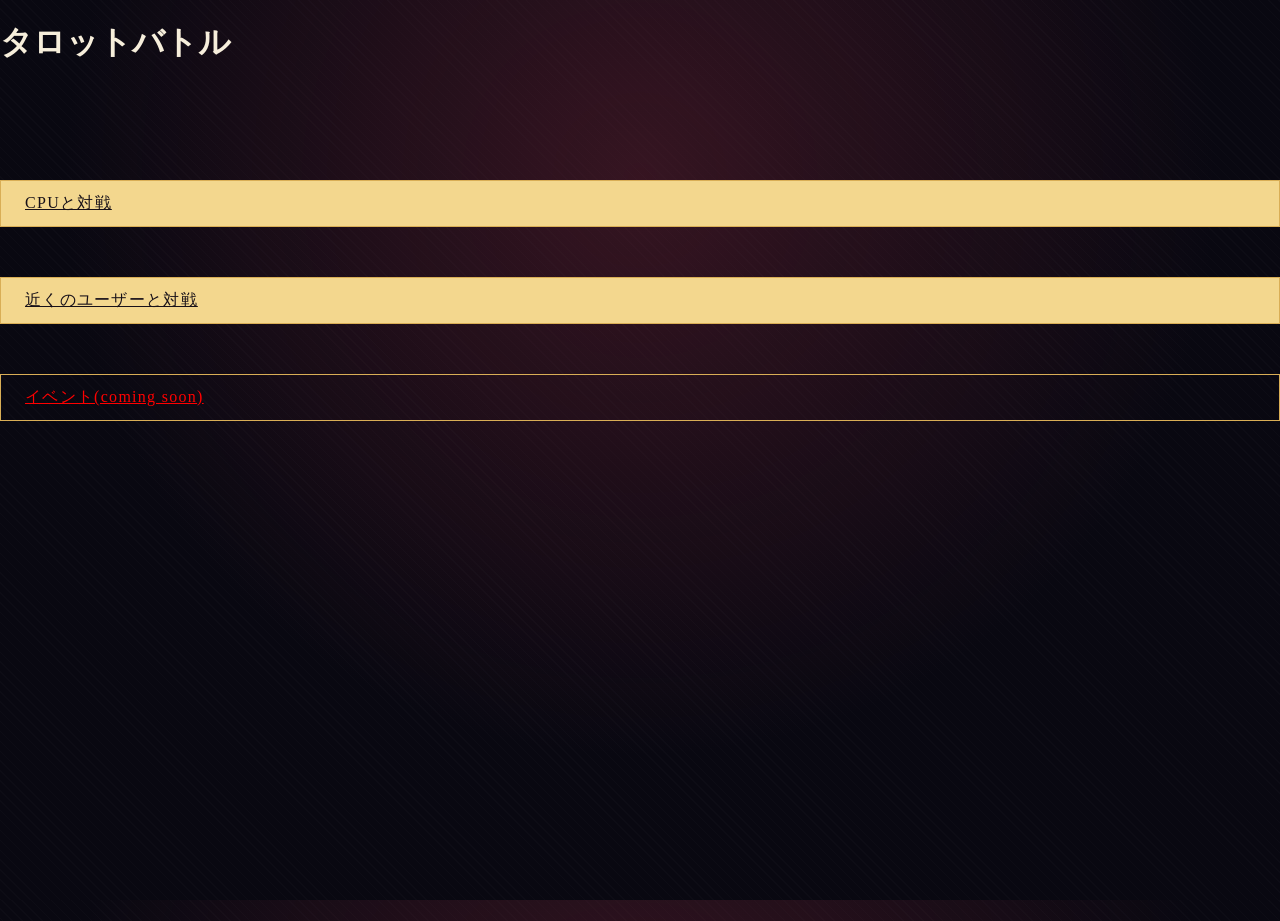
<file: index.html>
<!doctype html>
<html lang="ja">
<head>
  <meta charset="UTF-8">
  <meta name="viewport" content="width=device-width, initial-scale=1.0">
  <title>タロットバトル</title>
  <link rel="stylesheet" href="style.css">
</head>
<body>
  <main class="mode-menu">
    <h1>タロットバトル</h1>
    <div class="menu">

    <a class="primary-button" href="cpu.html">
      CPUと対戦
    </a>

    <a class="primary-button" href="pvp.html">
      近くのユーザーと対戦
    </a>

    <a class="secondary-button" href="###"
    style="color: red;">
      イベント(coming soon)
    </a>

    </div>
  </main>
</body>
</html>
</file>
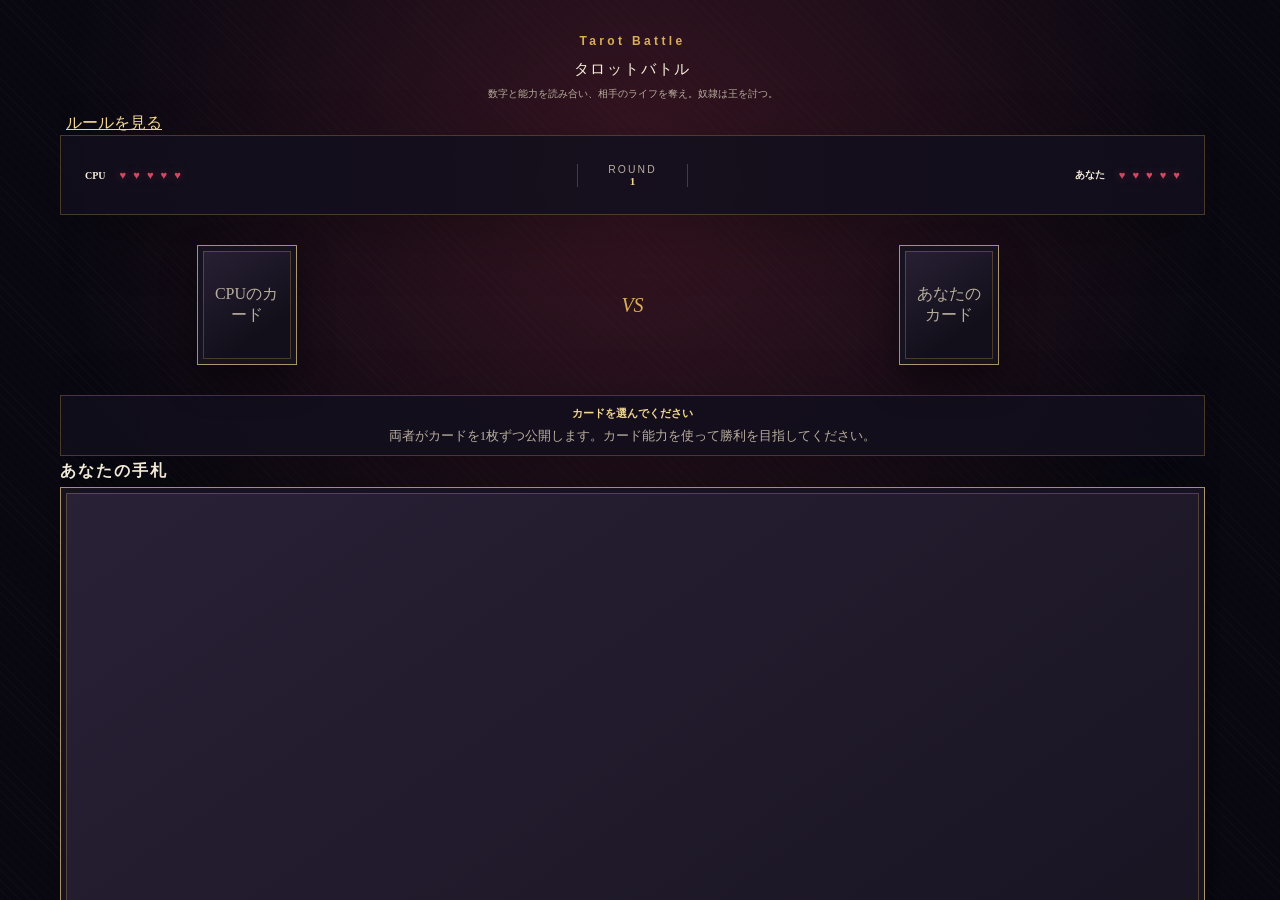
<file: tarot_game/index.html>
<!doctype html>
<html lang="ja">
<head>
  <meta charset="UTF-8">
  <meta name="viewport" content="width=device-width, initial-scale=1.0">
  <meta name="description" content="1対1のタロットカード対戦ゲーム『下剋上』">
  <title>タロットバトル</title>
  <link rel="stylesheet" href="style.css">
</head>
<body>
  <main class="game-shell">
    <header class="hero">
      <p class="eyebrow">Tarot Battle</p>
      <h1 class="title">タロットバトル</h1>
      <p>数字と能力を読み合い、相手のライフを奪え。奴隷は王を討つ。</p>
    </header>
    <button id="rulesButton" class="text-button" type="button">ルールを見る</button>

    <section class="status-panel" aria-label="ゲーム状況">
      <div class="fighter enemy">
        <span>CPU</span>
        <div id="cpuLife" class="life" aria-label="CPUのライフ"></div>
      </div>
      <div class="round-box">
        <span>ROUND</span>
        <strong id="roundNumber">1</strong>
      </div>
      <div class="fighter player">
        <span>あなた</span>
        <div id="playerLife" class="life" aria-label="あなたのライフ"></div>
      </div>
    </section>

    <section class="battlefield" aria-live="polite">
      <div class="played-card" id="cpuPlayed"><span>CPUのカード</span></div>
      <div class="versus">VS</div>
      <div class="played-card" id="playerPlayed"><span>あなたのカード</span></div>
    </section>

    <section class="message-panel">
      <h2 id="resultTitle">カードを選んでください</h2>
      <p id="resultText">両者がカードを1枚ずつ公開します。大きい数字が勝利です。</p>
    </section>

    <section class="hand-section">
      <div class="section-heading">
        <h2>あなたの手札</h2>
        
      </div>
      <div id="playerHand" class="hand" aria-label="あなたの手札"></div>
    </section>

    <div class="actions">
      <button id="nextButton" class="primary-button" type="button" hidden>次のラウンド</button>
      <button id="resetButton" class="secondary-button" type="button">ゲームをやり直す</button>
    </div>

    
  </main>

  <dialog id="rulesDialog">
    <div class="dialog-inner">
      <button id="closeRules" class="dialog-close" aria-label="閉じる">×</button>
      <p class="eyebrow">HOW TO PLAY</p>
      <h2 class="game_rules">ゲームルール</h2>
      <ul>
        <li>カードを1枚選ぶと、CPUも同時にカードを出します。</li>
        <li>カード能力を適用した後、数字が大きい側が勝利します。</li>
        <li>敗者はライフを1失い、ライフが0になると敗北です。</li>
        <li>「1 奴隷」と「10 王」が対決すると、奴隷側が即時勝利します。</li>
        <li>使ったカードは、そのゲーム中は再使用できません。</li>
      </ul>
      <h3 class="ability">カード能力</h3>
      <div id="rulesList" class="rules-list"></div>
    </div>
  </dialog>

  <dialog id="cardConfirmDialog" class="card-confirm-dialog">
  <div class="card-confirm-inner">
    <button
      id="cancelCardButton"
      class="dialog-close"
      type="button"
      aria-label="閉じる"
    >
      ×
    </button>

    <p class="eyebrow">CARD EFFECT</p>

    <div class="confirm-card">
      <span id="confirmCardNumber" class="number"></span>
      <span id="confirmCardSymbol" class="symbol"></span>
      <span id="confirmCardName" class="name"></span>
    </div>

    <p id="confirmCardEffect" class="confirm-card-effect"></p>

    <button id="playCardButton" class="primary-button" type="button">
      このカードを出す
    </button>
  </div>
</dialog>
  <script src="script.js"></script>
</body>
</html>
</file>
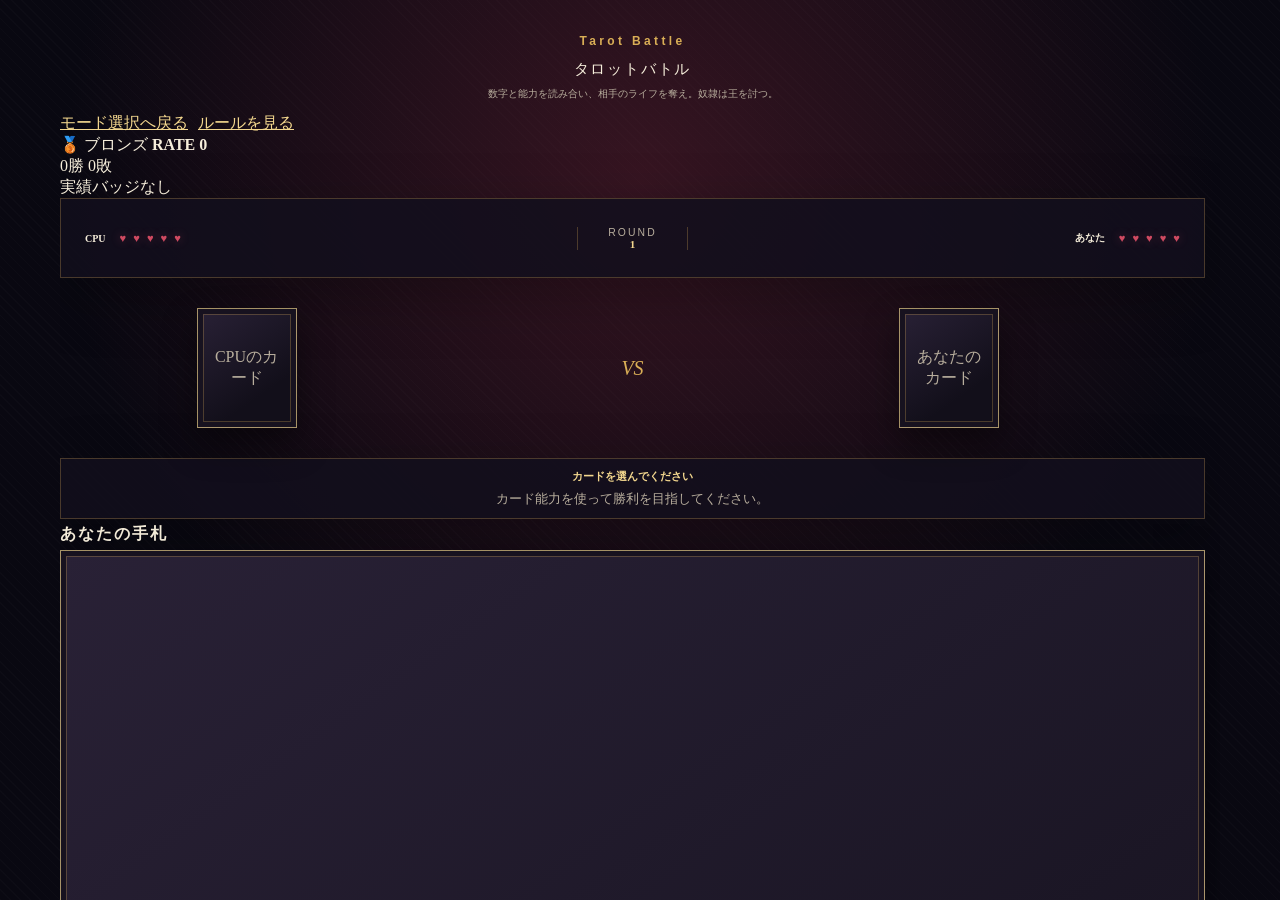
<file: cpu.html>
<!doctype html>
<html lang="ja">
<head>
  <meta charset="UTF-8">
  <meta name="viewport" content="width=device-width, initial-scale=1.0">
  <meta name="description" content="1対1のタロットカード対戦ゲーム『下剋上』">
  <title>タロットバトル</title>
  <link rel="stylesheet" href="style.css">
</head>
<body>
  <main class="game-shell">
    <header class="hero">
      <p class="eyebrow">Tarot Battle</p>
      <h1 class="title">タロットバトル</h1>
      <p>数字と能力を読み合い、相手のライフを奪え。奴隷は王を討つ。</p>
    </header>
    <a class="text-button" href="index.html">モード選択へ戻る</a>
    <button id="rulesButton" class="text-button" type="button">ルールを見る</button>
    <section class="rating-panel">
  <div class="rating-main">
    <span id="playerRank">
      🥉 ブロンズ
    </span>

    <strong>
      RATE
      <span id="playerRating">0</span>
    </strong>
  </div>

  <div id="playerRecord">
    0勝 0敗
  </div>

  <div id="playerBadges"></div>

  <p
    id="ratingChange"
    class="rating-change"
    hidden
  ></p>
</section>

    <section class="status-panel" aria-label="ゲーム状況">
      <div class="fighter enemy">
        <span>CPU</span>
        <div id="cpuLife" class="life" aria-label="CPUのライフ"></div>
      </div>
      <div class="round-box">
        <span>ROUND</span>
        <strong id="roundNumber">1</strong>
      </div>
      <div class="fighter player">
        <span>あなた</span>
        <div id="playerLife" class="life" aria-label="あなたのライフ"></div>
      </div>
    </section>

    <section class="battlefield" aria-live="polite">
      <div class="played-card" id="cpuPlayed"><span>CPUのカード</span></div>
      <div class="versus">VS</div>
      <div class="played-card" id="playerPlayed"><span>あなたのカード</span></div>
    </section>

    <section class="message-panel">
      <h2 id="resultTitle">カードを選んでください</h2>
      <p id="resultText">両者がカードを1枚ずつ公開します。大きい数字が勝利です。</p>
    </section>

    <section class="hand-section">
      <div class="section-heading">
        <h2>あなたの手札</h2>
        
      </div>
      <div id="playerHand" class="hand" aria-label="あなたの手札"></div>
    </section>

    <div class="actions">
      <button id="nextButton" class="primary-button" type="button" hidden>次のラウンド</button>
      <button id="resetButton" class="secondary-button" type="button">ゲームをやり直す</button>
    </div>

    
  </main>

  <dialog id="rulesDialog">
    <div class="dialog-inner">
      <button id="closeRules" class="dialog-close" aria-label="閉じる">×</button>
      <p class="eyebrow">HOW TO PLAY</p>
      <h2 class="game_rules">ゲームルール</h2>
      <ul>
        <li>カードを1枚選ぶと、CPUも同時にカードを出します。</li>
        <li>カード能力を適用した後、数字が大きい側が勝利します。</li>
        <li>敗者はライフを1失い、ライフが0になると敗北です。</li>
        <li>「1 奴隷」と「10 王」が対決すると、奴隷側が即時勝利します。</li>
        <li>使ったカードは、そのゲーム中は再使用できません。</li>
      </ul>
      <h3 class="ability">カード能力</h3>
      <div id="rulesList" class="rules-list"></div>
    </div>
  </dialog>

  <dialog id="cardConfirmDialog" class="card-confirm-dialog">
  <div class="card-confirm-inner">
    <button
      id="cancelCardButton"
      class="dialog-close"
      type="button"
      aria-label="閉じる"
    >
      ×
    </button>

    <p class="eyebrow">CARD EFFECT</p>

    <div class="confirm-card">
      <span id="confirmCardNumber" class="number"></span>
      <span id="confirmCardSymbol" class="symbol"></span>
      <span id="confirmCardName" class="name"></span>
    </div>

    <p id="confirmCardEffect" class="confirm-card-effect"></p>

    <button id="playCardButton" class="primary-button" type="button">
      このカードを出す
    </button>
  </div>
</dialog>
  <script type="module" src="./cpu.js"></script>
</body>
</html>
</file>
<file: style.css>
:root {
  color-scheme: dark;
  --ink: #f6eedb;
  --muted: #b8ae9d;
  --gold: #d9ae56;
  --gold-light: #f3d78e;
  --wine: #6d2435;
  --panel: rgba(18, 15, 28, .86);
  --line: rgba(217, 174, 86, .28);
}




header{
    height: 50px;
    margin: -20px;
}

* { box-sizing: border-box; }

html,
body {
  width: 100%;
  height: 100%;
}

body {
  margin: 0;
  color: var(--ink);
  font-family: "Yu Mincho", "Hiragino Mincho ProN", Georgia, serif;
  background:
    radial-gradient(
      circle at 50% 20%,
      rgba(109, 36, 53, .45),
      transparent 36rem
    ),
    repeating-linear-gradient(
      45deg,
      rgba(255, 255, 255, .015) 0 1px,
      transparent 1px 7px
    ),
    #090811;

  overflow: hidden;
}

button { font: inherit; }

.game-shell {
  width: min(1160px, calc(100% - 32px));

  /* ブラウザ画面の高さに固定 */
  height: 100vh;
  height: 100dvh;

  margin: 0 auto;
  padding: 42px 0 70px;

  /* 内容が画面より長い場合は、ゲーム画面内でスクロール */
  overflow-y: auto;
  overflow-x: hidden;
  overscroll-behavior: contain;
  scrollbar-gutter: stable;
}
.hero { text-align: center; margin-bottom: 28px; }
.eyebrow { color: var(--gold); letter-spacing: .28em; font: 700 .7rem Arial, sans-serif; }
.hero h1 { margin: 4px 0 8px; font-size: 15px; font-weight: 500; letter-spacing: .12em; }
.hero > p:last-child { color: var(--muted); margin: 0; font-size: 10px;}

.status-panel, .message-panel, .log-section {
  border: 1px solid var(--line);
  background: var(--panel);
  box-shadow: 0 18px 60px rgba(0,0,0,.28);
}

.status-panel{
    height: 80px;
    font-size: 10px;
}

.status-panel { display: grid; grid-template-columns: 1fr auto 1fr; align-items: center; padding: 16px 24px; }
.fighter { display: flex; gap: 14px; align-items: center; font-weight: 700; }
.fighter.player { justify-content: flex-end; }
.life { display: flex; gap: 7px; }
.heart { color: #cf4a61; font-size: 0.7rem; filter: drop-shadow(0 0 5px rgba(207,74,97,.4)); }
.heart.lost { color: #39333b; filter: none; }
.round-box { text-align: center; border-inline: 1px solid var(--line); padding-inline: 30px; }
.round-box span { display: block; color: var(--muted); font: .65rem Arial, sans-serif; letter-spacing: .2em; }
.round-box strong { font-size: 0.7rem; color: var(--gold-light); }

.battlefield { min-height: 3px; display: grid; grid-template-columns: 170px 70px 170px; justify-content:space-around; align-items: center; gap: 18px; padding: 30px; }
.versus { color: var(--gold); font: italic 1.25rem Georgia, serif; text-align: center; }
.played-card, .card {
  position: relative; overflow: hidden; border: 1px solid rgba(243,215,142,.65);
  background: linear-gradient(145deg, #292136, #120f1a 70%); box-shadow: 0 16px 35px rgba(0,0,0,.44), inset 0 0 0 5px #17121f, inset 0 0 0 6px var(--line);
}
.played-card { aspect-ratio: 2/3; display: grid; place-items: center; color: var(--muted); text-align: center; padding: 14px; height: 120px; width: 100px;}
.played-card.revealed { animation: reveal .45s ease both; }
.played-card .number { color: var(--gold-light); font-size: 1rem; line-height: 1; }
.played-card .name { margin-top: 10px; font-size: 1rem; }
.played-card .symbol { font-size: 1.0rem; margin: 15px 0; color: var(--gold); }
@keyframes reveal { from { transform: rotateY(90deg) scale(.9); opacity: .3; } }

.message-panel { text-align: center; padding: 10px; min-height: 10px; }
.message-panel h2 { margin: 0 0 6px; color: var(--gold-light); font-size: 0.7rem; }
.message-panel p { margin: 0; color: var(--muted);font-size: 13px; }
.section-heading { display: flex; align-items: center; justify-content: space-between; margin: 5px 0 5px; font-size: 13px; }
.section-heading h2, .log-section h2 { font-size: 1rem; letter-spacing: .12em; margin: 0; }
.text-button { color: var(--gold-light); border: 0; background: transparent; cursor: pointer; text-decoration: underline; }

.hand { display: grid; grid-template-columns: repeat(10, minmax(2
    4, 1fr)); gap: 10px; }
.card { color: var(--ink); aspect-ratio: 2/3; padding: 9px 6px; cursor: pointer; transition: transform .2s, border-color .2s, opacity .2s; }
.card:hover, .card:focus-visible { transform: translateY(-9px); border-color: var(--gold-light); outline: none; }
.card:disabled { cursor: not-allowed; opacity: .18; transform: none; }
.card .card-number { display: block; color: var(--gold-light); font-size: 0.7rem; }
.card .card-symbol { display: block; color: var(--gold); font-size: 0.7rem; margin: 5px 0; }
.card .card-name { display: block; font-size: .72rem; }

.actions { min-height: 76px; display: flex; justify-content: center; gap: 12px; padding-top: 24px; }
.primary-button, .secondary-button { border: 1px solid var(--gold); padding: 12px 24px; cursor: pointer; letter-spacing: .08em; }
.primary-button { color: #171018; background: var(--gold-light); }
.secondary-button { color: var(--gold-light); background: transparent; }
.log-section {
  height: 180px;
  padding: 20px 24px;
  display: flex;
  flex-direction: column;
  overflow: hidden;
}

.log-section ol {
  flex: 1;
  min-height: 0;
  margin: 14px 0 0;
  padding-left: 22px;
  padding-right: 8px;
  color: var(--muted);
  line-height: 1.8;
  overflow-y: auto;
  overscroll-behavior: contain;
}

.log-section ol {
  scrollbar-width: thin;
  scrollbar-color: var(--gold) transparent;
}

.log-section ol::-webkit-scrollbar {
  width: 6px;
}

.log-section ol::-webkit-scrollbar-thumb {
  background: var(--gold);
  border-radius: 999px;
}

.log-section ol::-webkit-scrollbar-track {
  background: transparent;
}

dialog {
  width: min(720px, calc(100% - 28px));
  max-height: 88vh;
  max-height: 88dvh;
  padding: 0;

  color: var(--ink);
  border: 1px solid var(--gold);
  background: #12101b;

  overflow-y: auto;
}
.dialog-fallback {
  display: block;
  position: fixed;
  top: 50%;
  left: 50%;
  z-index: 1000;

  transform: translate(-50%, -50%);
  box-shadow: 0 0 0 100vmax rgba(2, 2, 7, .82);
}
dialog::backdrop { background: rgba(2,2,7,.82); backdrop-filter: blur(5px); }
.dialog-inner { position: relative; padding: 5px; font-size: 11px;}
.dialog-close { position: absolute; right: 16px; top: 12px; color: var(--ink); background: transparent; border: 0; font-size: 1.8rem; cursor: pointer; }
.dialog-inner li { margin: 4px 0; color: var(--muted); }
.rules-list { display: grid; grid-template-columns: 1fr 1fr; gap: 0px 0px; }
.rule { padding: 4px 0; border-top: 1px solid var(--line); }
.rule strong { color: var(--gold-light); }
.rule small { display: block; color: var(--muted); margin-top: 3px; }
.game_rules{font-size: 12px;}
.eyebrow{font-size: 12px; } 
.ability{font-size: 12px;}

@media (max-width: 800px) {
  .hand { grid-template-columns: repeat(5, 1fr); }
  .battlefield { grid-template-columns: minmax(110px, 145px) 36px minmax(110px, 145px); padding-inline: 0; }
}
@media (max-width: 520px) {
  .game-shell { width: min(100% - 20px, 1160px); padding-top: 24px; }
  .hero h1 { letter-spacing: .05em; }
  .status-panel { padding-inline: 10px; }
  .fighter { flex-direction: column; gap: 4px; }
  .round-box { padding-inline: 12px; }
  .hand { grid-template-columns: repeat(2, 1fr); }
  .card { aspect-ratio: auto; min-height: 145px; }
  .rules-list { grid-template-columns: 1fr; }
}

@media (max-width: 520px) {
  .game-shell {
    width: min(100% - 20px, 1160px);
    padding: 24px 0 40px;
  }

  .hero h1 {
    letter-spacing: .05em;
  }

  .status-panel {
    padding-inline: 10px;
  }

  .fighter {
    flex-direction: column;
    gap: 4px;
  }

  .round-box {
    padding-inline: 12px;
  }

  .hand {
    grid-template-columns: repeat(5, 1fr);
  }

  .card {
    aspect-ratio: auto;
    min-height: 10px;
    
  }

  .rules-list {
    grid-template-columns: 1fr;
    font-size: 12px;
  }
  
}

.card-content {
  display: block;
  transition: opacity .2s ease;
}

.card-effect {
  position: absolute;
  inset: 5px;
  z-index: 2;

  display: flex;
  align-items: center;
  justify-content: center;

  padding: 7px;
  color: var(--ink);
  background: rgba(9, 8, 17, .96);
  border: 1px solid var(--gold);

  font-size: clamp(.55rem, 1.2vw, .72rem);
  line-height: 1.5;
  text-align: left;

  opacity: 0;
  visibility: hidden;
  transform: translateY(5px);
  transition:
    opacity .2s ease,
    transform .2s ease,
    visibility .2s;
}

.card:hover .card-effect,
.card:focus-visible .card-effect {
  opacity: 1;
  visibility: visible;
  transform: translateY(0);
}

.card:hover .card-content,
.card:focus-visible .card-content {
  opacity: 0;
}

.card-confirm-dialog {
  width: min(360px, calc(100% - 32px));
  padding: 0;
  color: var(--ink);
  border: 1px solid var(--gold);
  background: #12101b;
}

.card-confirm-inner {
  position: relative;
  padding: 28px 22px 24px;
  text-align: center;
}

.confirm-card {
  width: 120px;
  aspect-ratio: 2 / 3;
  margin: 18px auto;

  display: flex;
  flex-direction: column;
  align-items: center;
  justify-content: center;

  border: 1px solid rgba(243, 215, 142, .65);
  background: linear-gradient(145deg, #292136, #120f1a 70%);
  box-shadow:
    0 16px 35px rgba(0, 0, 0, .44),
    inset 0 0 0 5px #17121f,
    inset 0 0 0 6px var(--line);
}

.confirm-card .number {
  color: var(--gold-light);
  font-size: 2rem;
}

.confirm-card .symbol {
  margin: 18px 0;
  color: var(--gold);
  font-size: 1.5rem;
}

.confirm-card .name {
  font-size: .85rem;
}

.confirm-card-effect {
  min-height: 3em;
  margin: 0 0 22px;
  color: var(--muted);
  font-size: .85rem;
  line-height: 1.7;
}

.card-confirm-inner .primary-button {
  width: 100%;
}

.card-number small {
  margin-left: 2px;
  color: #7fd6a5;
  font-size: .55em;
}

.menu{
  position: fixed;
  width: 100%;
  top: 20%;
  gap: 50px;
  display: flex;
  flex-direction: column;
  justify-content: center;
  
}

#roomCode{
  font-size: 30px;
}
</file>
<file: tarot_game/style.css>
:root {
  color-scheme: dark;
  --ink: #f6eedb;
  --muted: #b8ae9d;
  --gold: #d9ae56;
  --gold-light: #f3d78e;
  --wine: #6d2435;
  --panel: rgba(18, 15, 28, .86);
  --line: rgba(217, 174, 86, .28);
}




header{
    height: 50px;
    margin: -20px;
}

* { box-sizing: border-box; }

html,
body {
  width: 100%;
  height: 100%;
}

body {
  margin: 0;
  color: var(--ink);
  font-family: "Yu Mincho", "Hiragino Mincho ProN", Georgia, serif;
  background:
    radial-gradient(
      circle at 50% 20%,
      rgba(109, 36, 53, .45),
      transparent 36rem
    ),
    repeating-linear-gradient(
      45deg,
      rgba(255, 255, 255, .015) 0 1px,
      transparent 1px 7px
    ),
    #090811;

  overflow: hidden;
}

button { font: inherit; }

.game-shell {
  width: min(1160px, calc(100% - 32px));

  /* ブラウザ画面の高さに固定 */
  height: 100vh;
  height: 100dvh;

  margin: 0 auto;
  padding: 42px 0 70px;

  /* 内容が画面より長い場合は、ゲーム画面内でスクロール */
  overflow-y: auto;
  overflow-x: hidden;
  overscroll-behavior: contain;
  scrollbar-gutter: stable;
}
.hero { text-align: center; margin-bottom: 28px; }
.eyebrow { color: var(--gold); letter-spacing: .28em; font: 700 .7rem Arial, sans-serif; }
.hero h1 { margin: 4px 0 8px; font-size: 15px; font-weight: 500; letter-spacing: .12em; }
.hero > p:last-child { color: var(--muted); margin: 0; font-size: 10px;}

.status-panel, .message-panel, .log-section {
  border: 1px solid var(--line);
  background: var(--panel);
  box-shadow: 0 18px 60px rgba(0,0,0,.28);
}

.status-panel{
    height: 80px;
    font-size: 10px;
}

.status-panel { display: grid; grid-template-columns: 1fr auto 1fr; align-items: center; padding: 16px 24px; }
.fighter { display: flex; gap: 14px; align-items: center; font-weight: 700; }
.fighter.player { justify-content: flex-end; }
.life { display: flex; gap: 7px; }
.heart { color: #cf4a61; font-size: 0.7rem; filter: drop-shadow(0 0 5px rgba(207,74,97,.4)); }
.heart.lost { color: #39333b; filter: none; }
.round-box { text-align: center; border-inline: 1px solid var(--line); padding-inline: 30px; }
.round-box span { display: block; color: var(--muted); font: .65rem Arial, sans-serif; letter-spacing: .2em; }
.round-box strong { font-size: 0.7rem; color: var(--gold-light); }

.battlefield { min-height: 3px; display: grid; grid-template-columns: 170px 70px 170px; justify-content:space-around; align-items: center; gap: 18px; padding: 30px; }
.versus { color: var(--gold); font: italic 1.25rem Georgia, serif; text-align: center; }
.played-card, .card {
  position: relative; overflow: hidden; border: 1px solid rgba(243,215,142,.65);
  background: linear-gradient(145deg, #292136, #120f1a 70%); box-shadow: 0 16px 35px rgba(0,0,0,.44), inset 0 0 0 5px #17121f, inset 0 0 0 6px var(--line);
}
.played-card { aspect-ratio: 2/3; display: grid; place-items: center; color: var(--muted); text-align: center; padding: 14px; height: 120px; width: 100px;}
.played-card.revealed { animation: reveal .45s ease both; }
.played-card .number { color: var(--gold-light); font-size: 1rem; line-height: 1; }
.played-card .name { margin-top: 10px; font-size: 1rem; }
.played-card .symbol { font-size: 1.0rem; margin: 15px 0; color: var(--gold); }
@keyframes reveal { from { transform: rotateY(90deg) scale(.9); opacity: .3; } }

.message-panel { text-align: center; padding: 10px; min-height: 10px; }
.message-panel h2 { margin: 0 0 6px; color: var(--gold-light); font-size: 0.7rem; }
.message-panel p { margin: 0; color: var(--muted);font-size: 13px; }
.section-heading { display: flex; align-items: center; justify-content: space-between; margin: 5px 0 5px; font-size: 13px; }
.section-heading h2, .log-section h2 { font-size: 1rem; letter-spacing: .12em; margin: 0; }
.text-button { color: var(--gold-light); border: 0; background: transparent; cursor: pointer; text-decoration: underline; }

.hand { display: grid; grid-template-columns: repeat(10, minmax(2
    4, 1fr)); gap: 10px; }
.card { color: var(--ink); aspect-ratio: 2/3; padding: 9px 6px; cursor: pointer; transition: transform .2s, border-color .2s, opacity .2s; }
.card:hover, .card:focus-visible { transform: translateY(-9px); border-color: var(--gold-light); outline: none; }
.card:disabled { cursor: not-allowed; opacity: .18; transform: none; }
.card .card-number { display: block; color: var(--gold-light); font-size: 0.7rem; }
.card .card-symbol { display: block; color: var(--gold); font-size: 0.7rem; margin: 5px 0; }
.card .card-name { display: block; font-size: .72rem; }

.actions { min-height: 76px; display: flex; justify-content: center; gap: 12px; padding-top: 24px; }
.primary-button, .secondary-button { border: 1px solid var(--gold); padding: 12px 24px; cursor: pointer; letter-spacing: .08em; }
.primary-button { color: #171018; background: var(--gold-light); }
.secondary-button { color: var(--gold-light); background: transparent; }
.log-section {
  height: 180px;
  padding: 20px 24px;
  display: flex;
  flex-direction: column;
  overflow: hidden;
}

.log-section ol {
  flex: 1;
  min-height: 0;
  margin: 14px 0 0;
  padding-left: 22px;
  padding-right: 8px;
  color: var(--muted);
  line-height: 1.8;
  overflow-y: auto;
  overscroll-behavior: contain;
}

.log-section ol {
  scrollbar-width: thin;
  scrollbar-color: var(--gold) transparent;
}

.log-section ol::-webkit-scrollbar {
  width: 6px;
}

.log-section ol::-webkit-scrollbar-thumb {
  background: var(--gold);
  border-radius: 999px;
}

.log-section ol::-webkit-scrollbar-track {
  background: transparent;
}

dialog {
  width: min(720px, calc(100% - 28px));
  max-height: 88vh;
  max-height: 88dvh;
  padding: 0;

  color: var(--ink);
  border: 1px solid var(--gold);
  background: #12101b;

  overflow-y: auto;
}
.dialog-fallback {
  display: block;
  position: fixed;
  top: 50%;
  left: 50%;
  z-index: 1000;

  transform: translate(-50%, -50%);
  box-shadow: 0 0 0 100vmax rgba(2, 2, 7, .82);
}
dialog::backdrop { background: rgba(2,2,7,.82); backdrop-filter: blur(5px); }
.dialog-inner { position: relative; padding: 5px; font-size: 11px;}
.dialog-close { position: absolute; right: 16px; top: 12px; color: var(--ink); background: transparent; border: 0; font-size: 1.8rem; cursor: pointer; }
.dialog-inner li { margin: 4px 0; color: var(--muted); }
.rules-list { display: grid; grid-template-columns: 1fr 1fr; gap: 0px 0px; }
.rule { padding: 4px 0; border-top: 1px solid var(--line); }
.rule strong { color: var(--gold-light); }
.rule small { display: block; color: var(--muted); margin-top: 3px; }
.game_rules{font-size: 12px;}
.eyebrow{font-size: 12px; } 
.ability{font-size: 12px;}

@media (max-width: 800px) {
  .hand { grid-template-columns: repeat(5, 1fr); }
  .battlefield { grid-template-columns: minmax(110px, 145px) 36px minmax(110px, 145px); padding-inline: 0; }
}
@media (max-width: 520px) {
  .game-shell { width: min(100% - 20px, 1160px); padding-top: 24px; }
  .hero h1 { letter-spacing: .05em; }
  .status-panel { padding-inline: 10px; }
  .fighter { flex-direction: column; gap: 4px; }
  .round-box { padding-inline: 12px; }
  .hand { grid-template-columns: repeat(2, 1fr); }
  .card { aspect-ratio: auto; min-height: 145px; }
  .rules-list { grid-template-columns: 1fr; }
}

@media (max-width: 520px) {
  .game-shell {
    width: min(100% - 20px, 1160px);
    padding: 24px 0 40px;
  }

  .hero h1 {
    letter-spacing: .05em;
  }

  .status-panel {
    padding-inline: 10px;
  }

  .fighter {
    flex-direction: column;
    gap: 4px;
  }

  .round-box {
    padding-inline: 12px;
  }

  .hand {
    grid-template-columns: repeat(5, 1fr);
  }

  .card {
    aspect-ratio: auto;
    min-height: 10px;
    
  }

  .rules-list {
    grid-template-columns: 1fr;
    font-size: 12px;
  }
  
}

.card-content {
  display: block;
  transition: opacity .2s ease;
}

.card-effect {
  position: absolute;
  inset: 5px;
  z-index: 2;

  display: flex;
  align-items: center;
  justify-content: center;

  padding: 7px;
  color: var(--ink);
  background: rgba(9, 8, 17, .96);
  border: 1px solid var(--gold);

  font-size: clamp(.55rem, 1.2vw, .72rem);
  line-height: 1.5;
  text-align: left;

  opacity: 0;
  visibility: hidden;
  transform: translateY(5px);
  transition:
    opacity .2s ease,
    transform .2s ease,
    visibility .2s;
}

.card:hover .card-effect,
.card:focus-visible .card-effect {
  opacity: 1;
  visibility: visible;
  transform: translateY(0);
}

.card:hover .card-content,
.card:focus-visible .card-content {
  opacity: 0;
}

.card-confirm-dialog {
  width: min(360px, calc(100% - 32px));
  padding: 0;
  color: var(--ink);
  border: 1px solid var(--gold);
  background: #12101b;
}

.card-confirm-inner {
  position: relative;
  padding: 28px 22px 24px;
  text-align: center;
}

.confirm-card {
  width: 120px;
  aspect-ratio: 2 / 3;
  margin: 18px auto;

  display: flex;
  flex-direction: column;
  align-items: center;
  justify-content: center;

  border: 1px solid rgba(243, 215, 142, .65);
  background: linear-gradient(145deg, #292136, #120f1a 70%);
  box-shadow:
    0 16px 35px rgba(0, 0, 0, .44),
    inset 0 0 0 5px #17121f,
    inset 0 0 0 6px var(--line);
}

.confirm-card .number {
  color: var(--gold-light);
  font-size: 2rem;
}

.confirm-card .symbol {
  margin: 18px 0;
  color: var(--gold);
  font-size: 1.5rem;
}

.confirm-card .name {
  font-size: .85rem;
}

.confirm-card-effect {
  min-height: 3em;
  margin: 0 0 22px;
  color: var(--muted);
  font-size: .85rem;
  line-height: 1.7;
}

.card-confirm-inner .primary-button {
  width: 100%;
}

.card-number small {
  margin-left: 2px;
  color: #7fd6a5;
  font-size: .55em;
}
</file>
